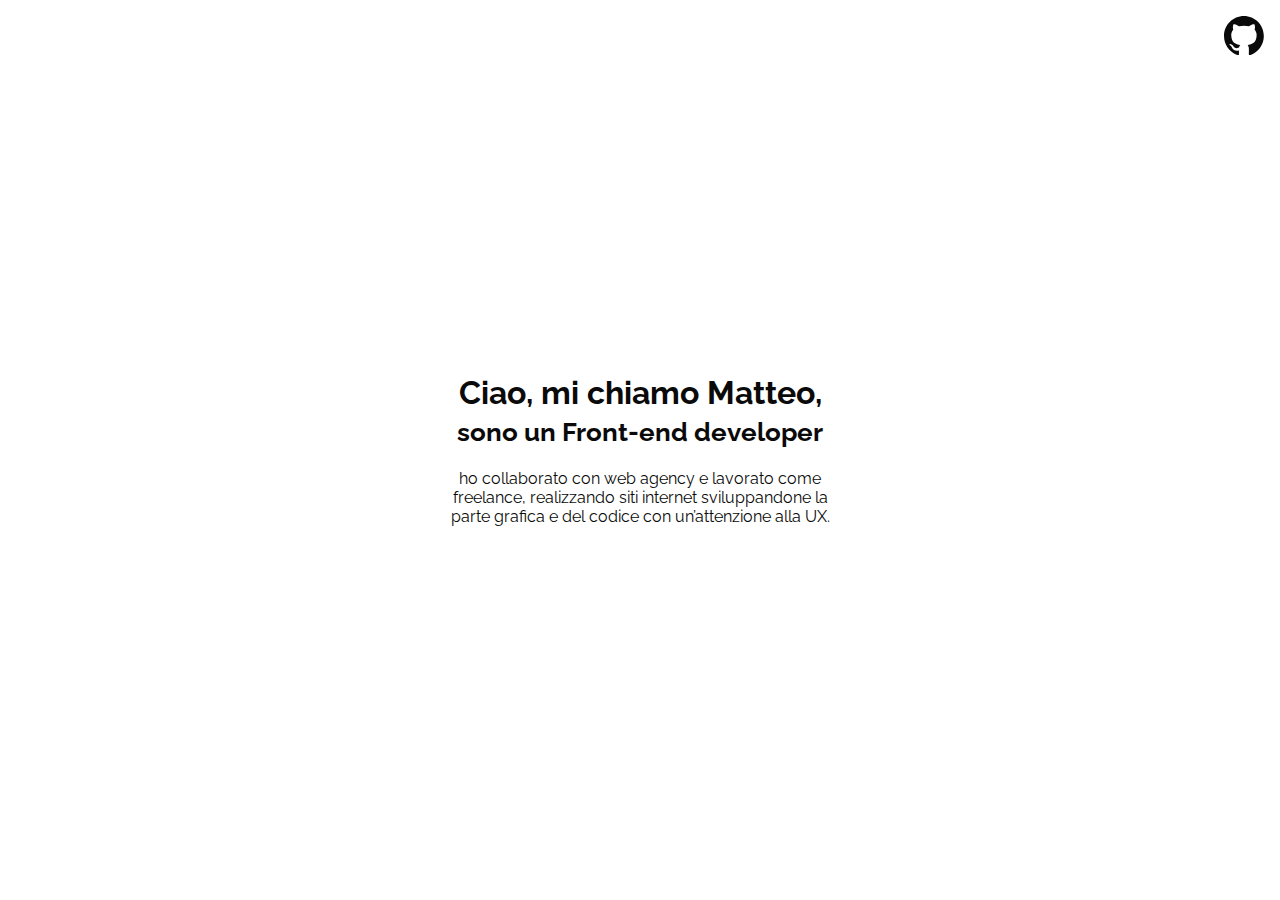
<file: index.html>
<!DOCTYPE html>
<html lang="it">
  <head>
    <meta charset="utf-8" />
    <meta name="viewport" content="width=device-width, initial-scale=1.0" />
    <title>Matteo Rigamonti</title>
    <meta name="description" content="Matteo Rigamonti, Front-end Developer" />
    <meta name="robots" content="index, follow" />
    <link rel="apple-touch-icon" sizes="180x180" href="/apple-touch-icon.ico" />
    <link rel="icon" type="image/ico" sizes="32x32" href="/favicon-32x32.ico" />
    <link rel="icon" type="image/ico" sizes="16x16" href="/favicon-16x16.ico" />
    <link rel="stylesheet" href="css/main.css" />
    <link
      href="https://fonts.googleapis.com/css2?family=Lato:wght@300;400;700&display=swap"
      rel="stylesheet"
    />
    <script
      async
      src="https://www.googletagmanager.com/gtag/js?id=UA-180341014-1"
    ></script>
  </head>
  <body>
    <main>
      <a
        href="https://github.com/matteorigamonti"
        target="_blank"
        class="github"
      >
        <svg xmlns="http://www.w3.org/2000/svg" viewBox="0 0 98 96">
          <path
            fill-rule="evenodd"
            d="M48.854 0C21.839 0 0 22 0 49.217c0 21.756 13.993 40.172 33.405 46.69 2.427.49 3.316-1.059 3.316-2.362 0-1.141-.08-5.052-.08-9.127-13.59 2.934-16.42-5.867-16.42-5.867-2.184-5.704-5.42-7.17-5.42-7.17-4.448-3.015.324-3.015.324-3.015 4.934.326 7.523 5.052 7.523 5.052 4.367 7.496 11.404 5.378 14.235 4.074.404-3.178 1.699-5.378 3.074-6.6-10.839-1.141-22.243-5.378-22.243-24.283 0-5.378 1.94-9.778 5.014-13.2-.485-1.222-2.184-6.275.486-13.038 0 0 4.125-1.304 13.426 5.052a46.97 46.97 0 0 1 12.214-1.63c4.125 0 8.33.571 12.213 1.63 9.302-6.356 13.427-5.052 13.427-5.052 2.67 6.763.97 11.816.485 13.038 3.155 3.422 5.015 7.822 5.015 13.2 0 18.905-11.404 23.06-22.324 24.283 1.78 1.548 3.316 4.481 3.316 9.126 0 6.6-.08 11.897-.08 13.526 0 1.304.89 2.853 3.316 2.364 19.412-6.52 33.405-24.935 33.405-46.691C97.707 22 75.788 0 48.854 0z"
            clip-rule="evenodd"
          />
        </svg>
      </a>
      <div class="hero">
        <h1>
          Ciao, mi chiamo Matteo, <br /><span class="smallTitle"
            >sono un Front-end developer</span
          >
        </h1>
        <p>
          ho collaborato con web agency e lavorato come freelance, realizzando
          siti internet sviluppandone la parte grafica e del codice con
          un’attenzione alla UX.
        </p>
      </div>
    </main>
  </body>
</html>
</file>
<file: css/main.css>
@import url("https://fonts.googleapis.com/css2?family=Raleway:wght@100;300&display=swap");
body {
  --theme-light: #fff;
  --theme-dark: #0a0a0a;
  font-family: "Raleway", sans-serif;
  margin: 0;
  color: var(--theme-dark);
  background: var(--theme-light);
  min-height: 100dvh;
  display: grid;
  place-items: center;
}
body path {
  fill: var(--theme-dark);
}
@media (prefers-color-scheme: dark) {
  body {
    --theme-light: #0a0a0a;
    --theme-dark: #fff;
  }
}

p {
  text-wrap: balance;
  max-width: 500px;
}

.hero {
  padding-block: 3rem;
  text-align: center;
}
.hero > :first-child {
  margin-top: 0;
}
.hero > :last-child {
  margin-bottom: 0;
}

.h1 {
  font-weight: 300;
}

.smallTitle {
  font-size: 0.8em;
}

.github {
  position: fixed;
  top: 1rem;
  right: 1rem;
  width: 2.5rem;
  height: 2.5rem;
}/*# sourceMappingURL=main.css.map */
</file>
